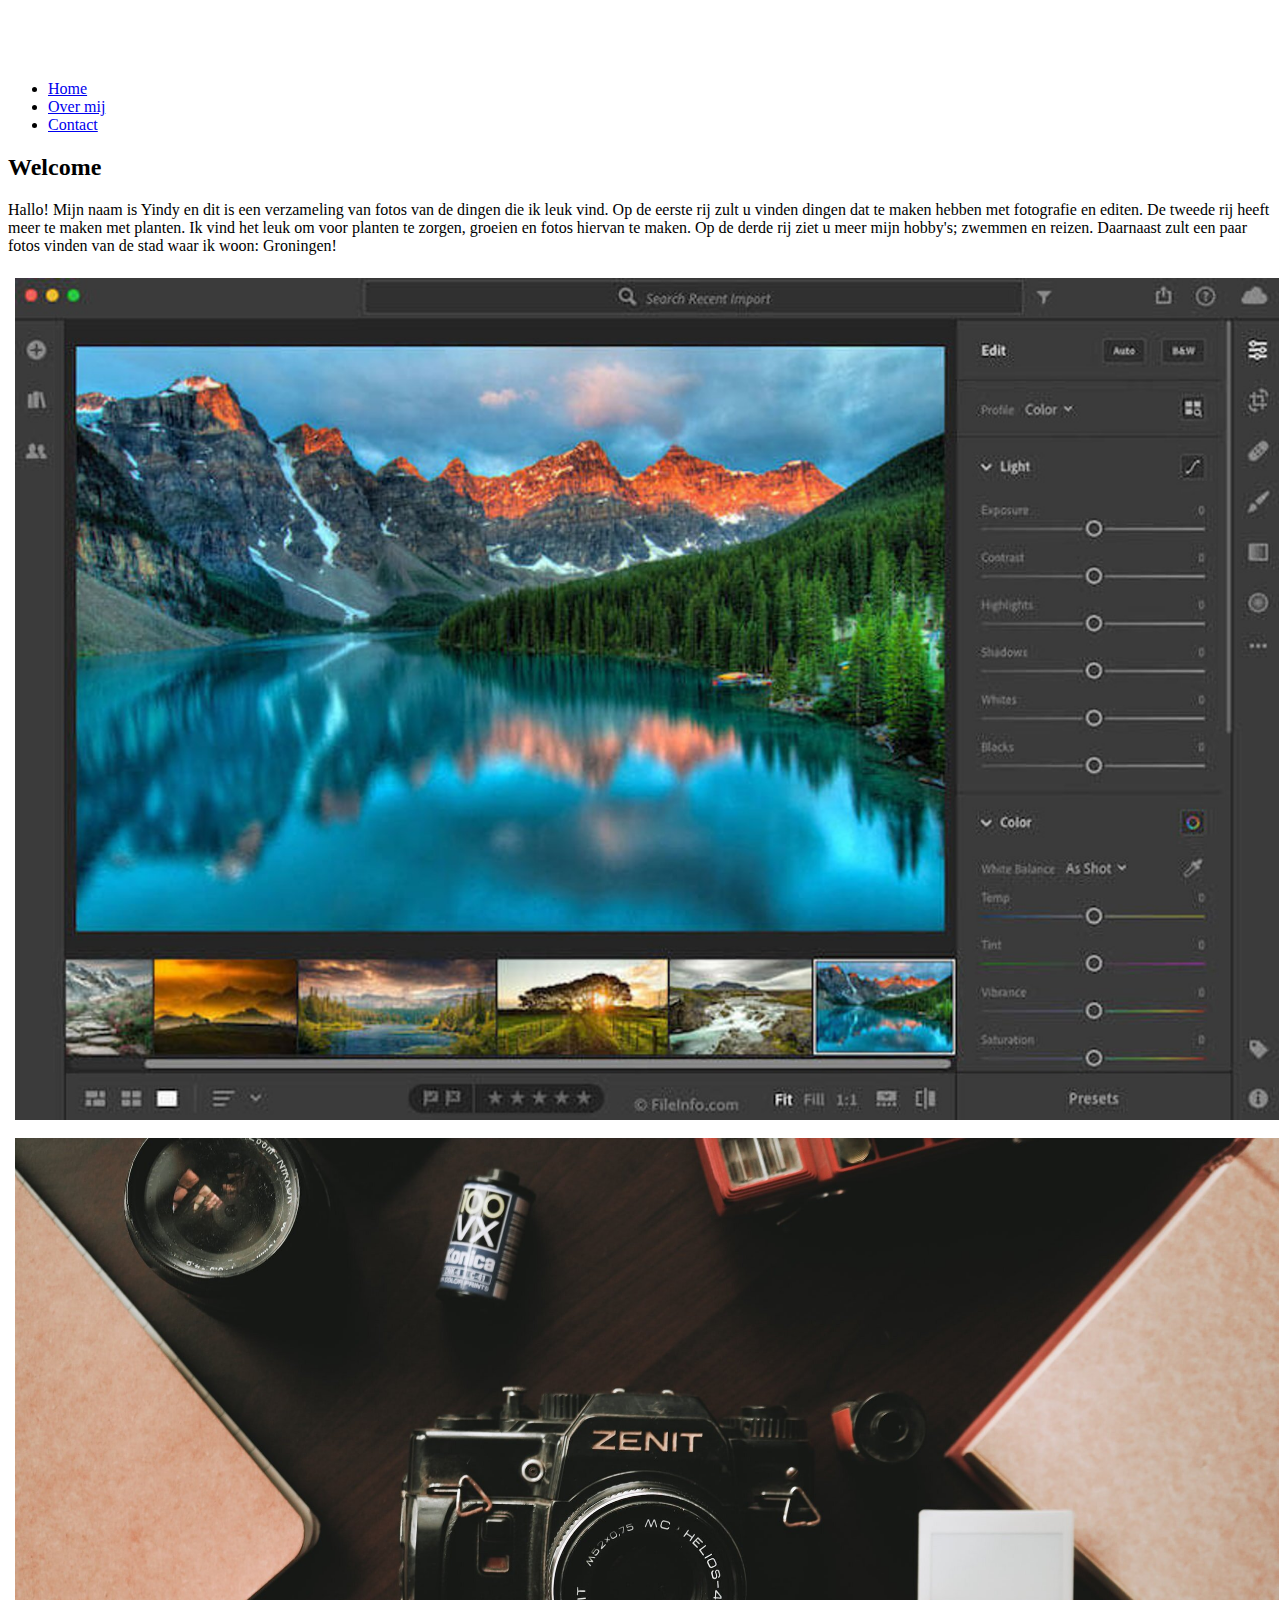
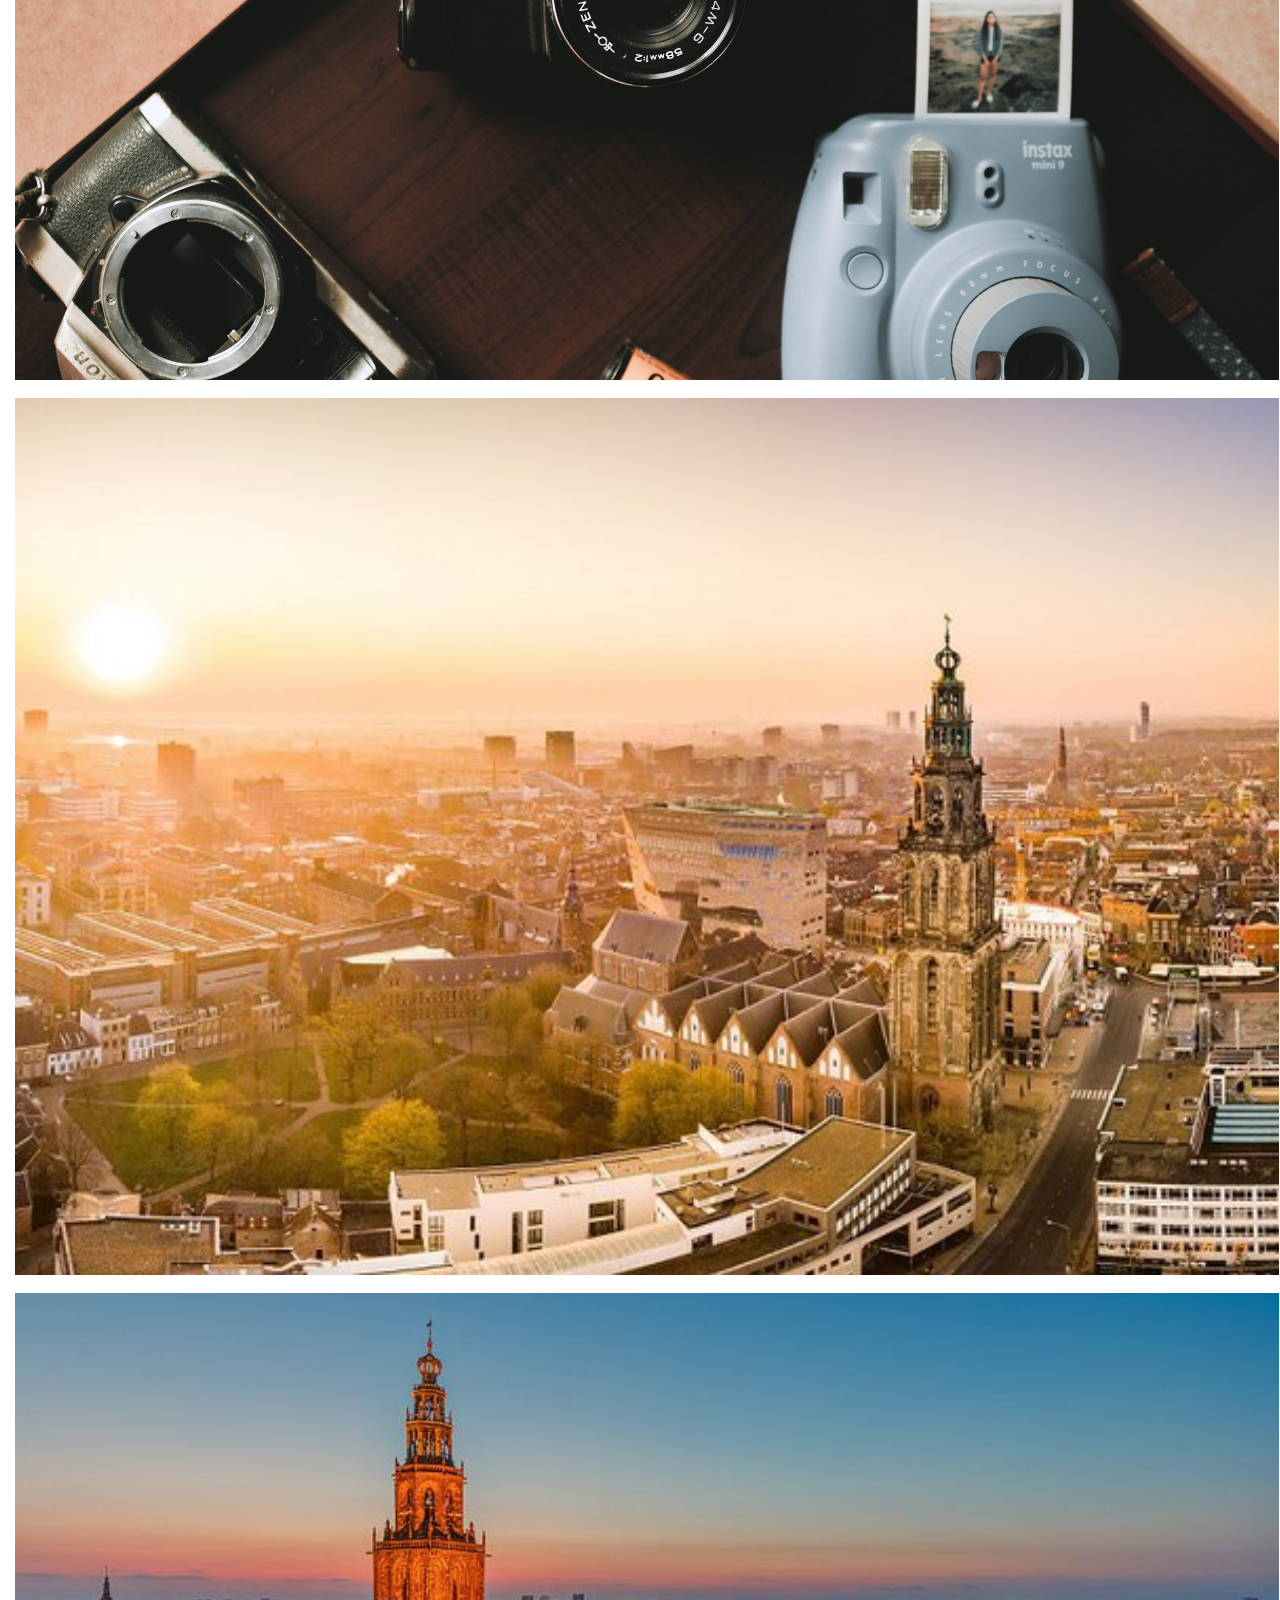
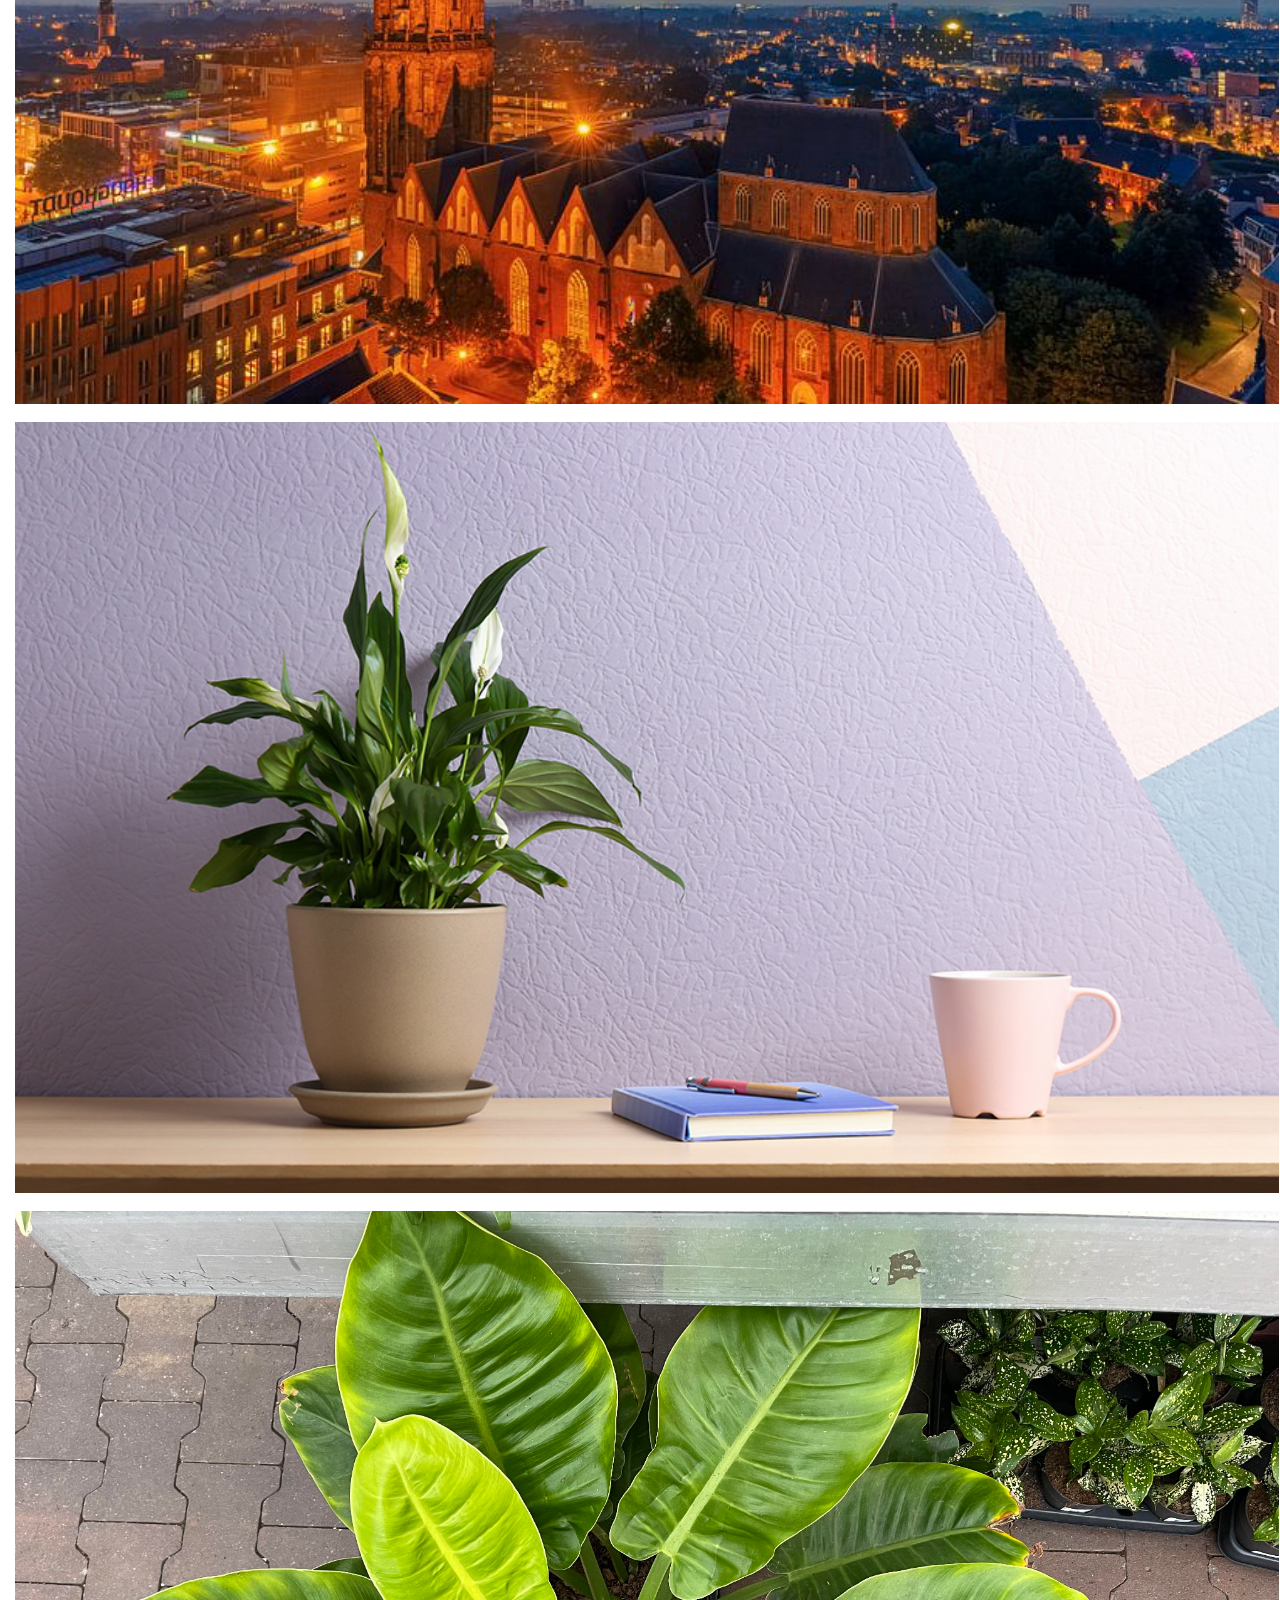
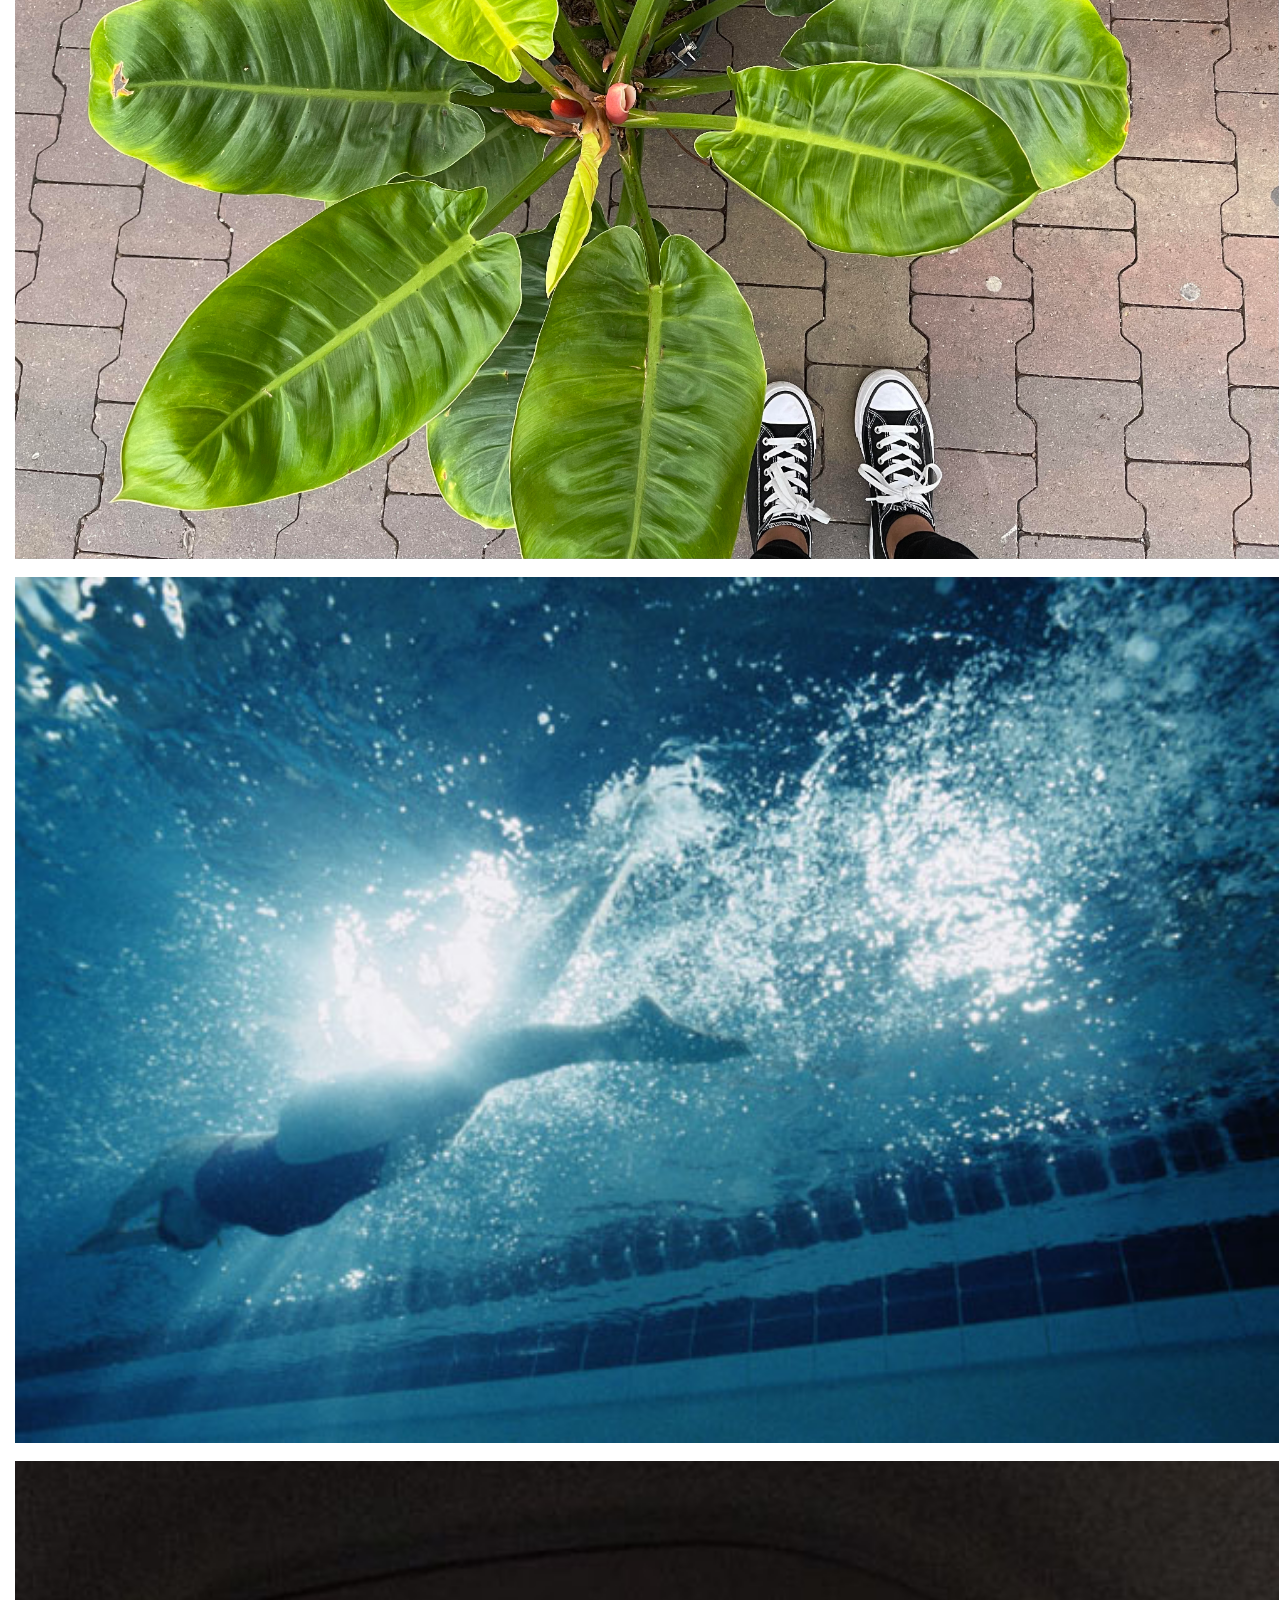
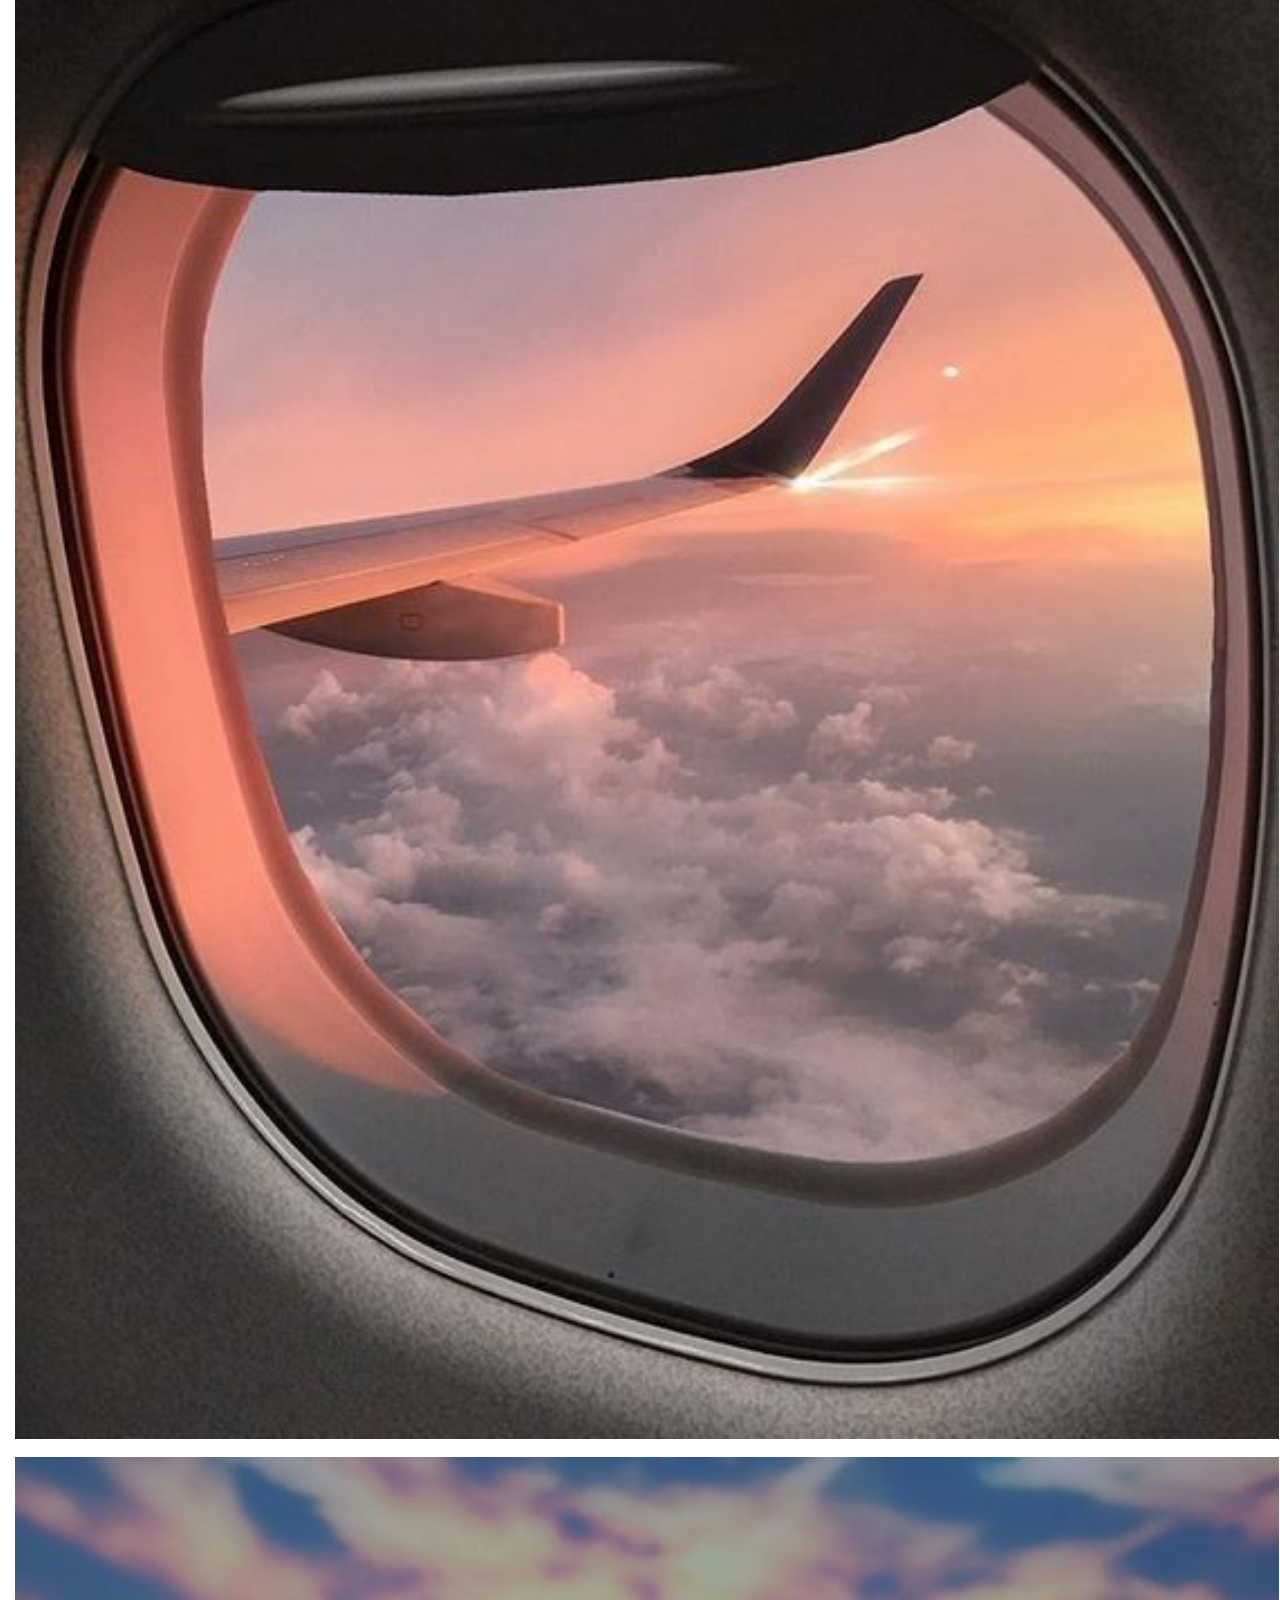
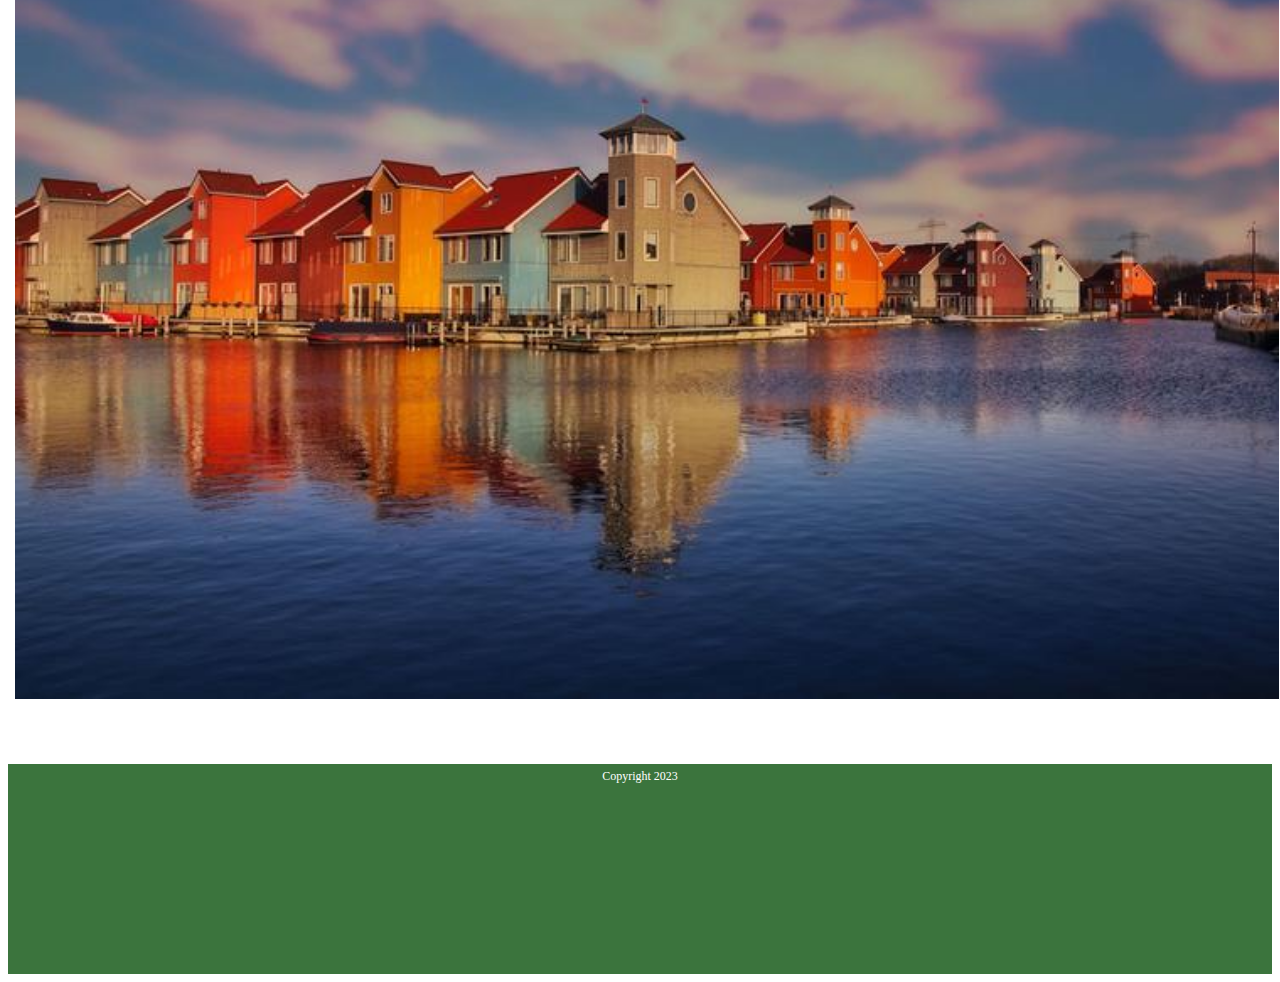
<file: index.html>
<!DOCTYPE html>
<html lang="nl">
    <head>
        <meta charset="utf-8">
        <meta name="viewport" content="width=device-width, initial-scale=1">
        <link href="https://cdn.jsdelivr.net/npm/bootstrap@5.3.0-alpha1/dist/css/bootstrap.min.css" rel="stylesheet" integrity="sha384-GLhlTQ8iRABdZLl6O3oVMWSktQOp6b7In1Zl3/Jr59b6EGGoI1aFkw7cmDA6j6gD" crossorigin="anonymous">
        <link rel="stylesheet" type="text/css" href="stijl.css">
        <title>Mijn pagina</title>
    </head>
    <body>
    <header>
        <nav class="navbar navbar-expand-sm bg-success navbar-dark">
        <h1>Creativity</h1>
        <ul class="navbar-nav">
        <li class="nav-item">
        <a class="nav-link active" href="index.html">Home</a>
        </li>
        <li class="nav-item">
        <a class="nav-link" href="overmij.html">Over mij</a>
        </li>
        <li class="nav-item">
        <a class="nav-link" href="contact.html">Contact</a>
        </li>
        </ul>
        </nav>
    </header>
    <div class="container-sm">
        <h2>Welcome</h2>
        <p>Hallo! Mijn naam is Yindy en dit is een verzameling van fotos van de dingen die ik leuk vind.
            Op de eerste rij zult u vinden dingen dat te maken hebben met fotografie en editen.
            De tweede rij heeft meer te maken met planten. Ik vind het leuk om voor planten te zorgen, groeien en fotos hiervan te maken.
            Op de derde rij ziet u meer mijn hobby's; zwemmen en reizen. Daarnaast zult een paar fotos vinden van de stad waar ik woon: Groningen!</p>
        <div class="row row-cols-3">
        <div class="col"><img src="afbeeldingen/editing1.jpeg" alt="editing" title="editing"></div>
        <div class="col"><img src="afbeeldingen/photographycamera.jpeg" alt="cameraphotography" title="photographycamera"></div>
        <div class="col"><img src="afbeeldingen/forum.jpeg" alt="photographypictures" title="photographypictures"></div>
        <div class="col"><img src="afbeeldingen/groningenp.jpeg" alt="photographypictures" title="photographypictures"></div>
        <div class="col"><img src="afbeeldingen/plants1.jpeg" alt="plants" title="plants"></div>
        <div class="col"><img src="afbeeldingen/plants.jpeg" alt="plants" title="plants"></div>
        <div class="col"><img src="afbeeldingen/swimming.jpeg" alt="swimming" title="swimming"></div>
        <div class="col"><img src="afbeeldingen/travel.jpeg" alt="traveling" title="traveling"></div>
        <div class="col"><img src="afbeeldingen/reitdiephaven.jpeg" alt="views" title="views"></div>
        </div>
    </div> 
    <script src="https://cdn.jsdelivr.net/npm/bootstrap@5.3.0-alpha1/dist/js/bootstrap.bundle.min.js" integrity="sha384-w76AqPfDkMBDXo30jS1Sgez6pr3x5MlQ1ZAGC+nuZB+EYdgRZgiwxhTBTkF7CXvN" crossorigin="anonymous"></script>
        <br>
        <br>
        <br>
    <footer>Copyright 2023</footer>
    </body>
</html>
</file>
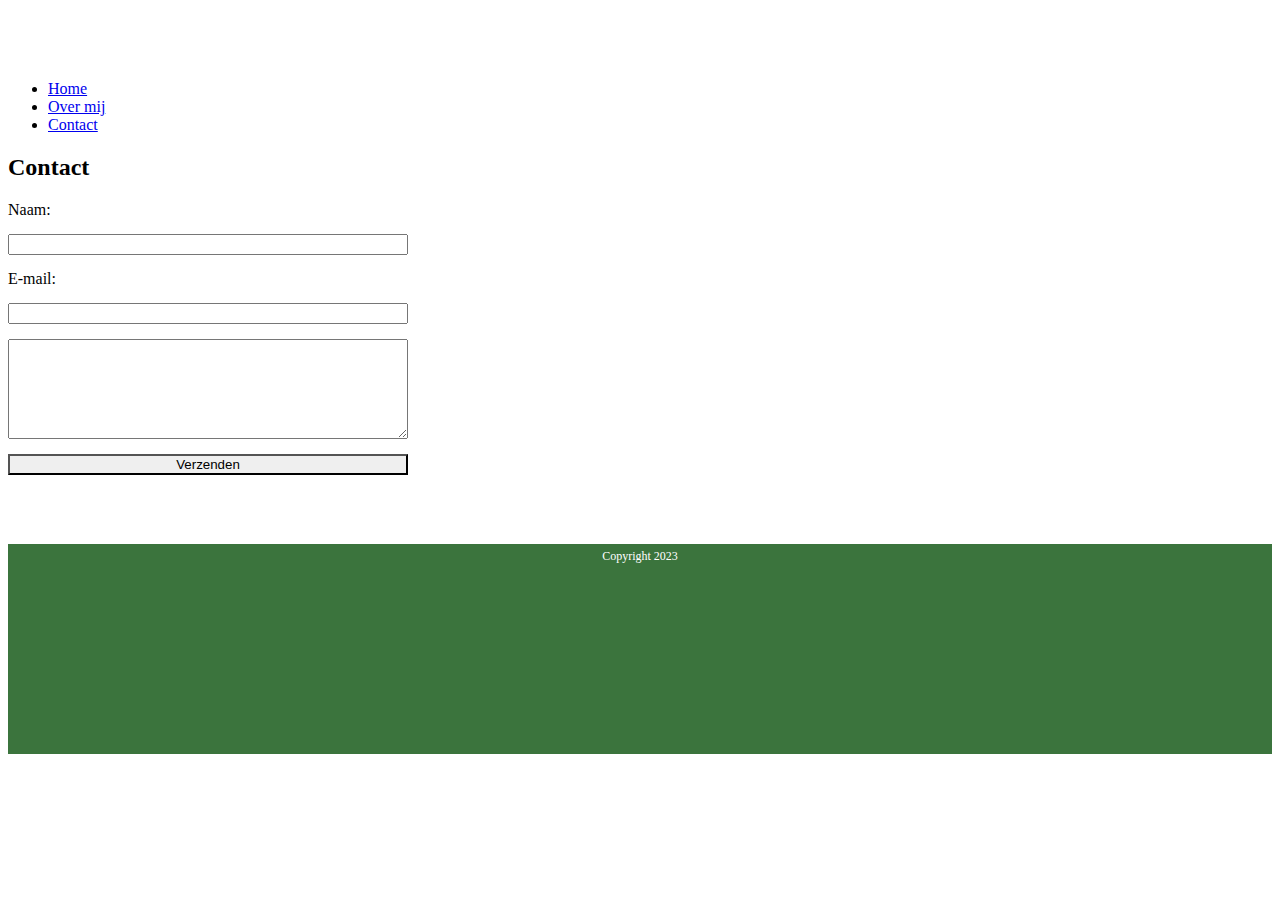
<file: contact.html>
<!DOCTYPE html>
<html lang="nl">
    <head>
        <meta charset="utf-8">
        <meta name="viewport" content="width=device-width, initial-scale=1">
        <link href="https://cdn.jsdelivr.net/npm/bootstrap@5.3.0-alpha1/dist/css/bootstrap.min.css" rel="stylesheet" integrity="sha384-GLhlTQ8iRABdZLl6O3oVMWSktQOp6b7In1Zl3/Jr59b6EGGoI1aFkw7cmDA6j6gD" crossorigin="anonymous">
        <link rel="stylesheet" type="text/css" href="stijl.css">
        <title>Contact</title>
    </head>
    <body>
        <header>
            <nav class="navbar navbar-expand-sm bg-success navbar-dark">
            <h1>Creativity</h1>
            <ul class="navbar-nav">
            <li class="nav-item">
            <a class="nav-link active" href="index.html">Home</a>
            </li>
            <li class="nav-item">
            <a class="nav-link" href="overmij.html">Over mij</a>
            </li>
            <li class="nav-item">
            <a class="nav-link" href="contact.html">Contact</a>
            </li>
            </ul>
            </nav>
        </header>
        <div class="container-sm">
        <h2>Contact</h2>
        <div>
        <form>
            <label for="naam">Naam:</label>
            <input id="naam" type="text" name="naam">
            <label for="email">E-mail:</label>
            <input id="email" type="text" name="email">
            <input id="e-mail" type="hidden" name="_subject" value="website contact">
            <textarea name="Uw bericht" maxlength="500"></textarea>
            <button type="button" class="btn btn-success">Verzenden</button>
        </form>
        </div>
        </div>
        <br>
        <br>
        <br>
        <footer>Copyright 2023</footer>
    </body>
</html>
</file>
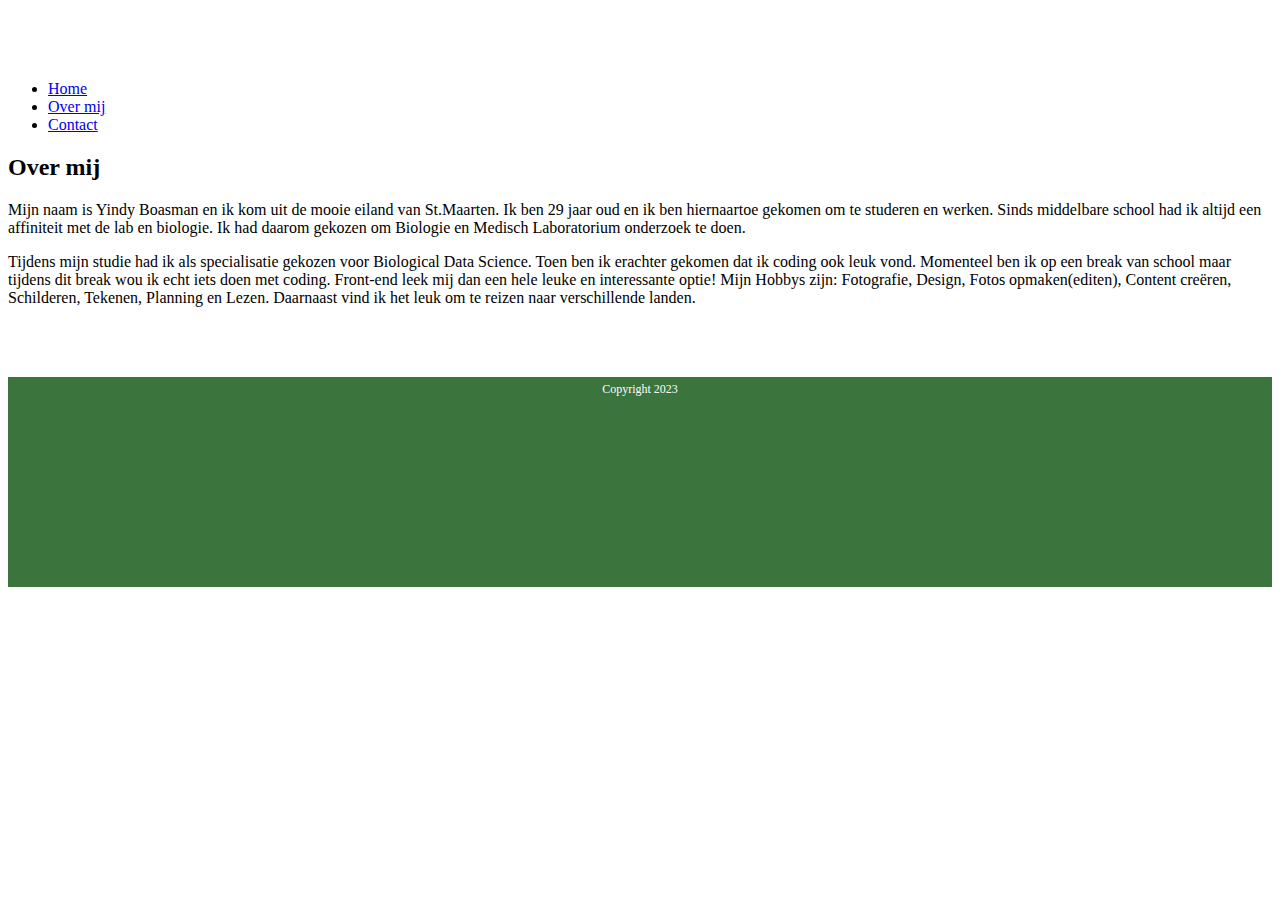
<file: overmij.html>
<!DOCTYPE html>
<html lang="nl">
    <head>
        <meta charset="utf-8">
        <meta name="viewport" content="width=device-width, initial-scale=1">
        <link href="https://cdn.jsdelivr.net/npm/bootstrap@5.3.0-alpha1/dist/css/bootstrap.min.css" rel="stylesheet" integrity="sha384-GLhlTQ8iRABdZLl6O3oVMWSktQOp6b7In1Zl3/Jr59b6EGGoI1aFkw7cmDA6j6gD" crossorigin="anonymous">
        <link rel="stylesheet" type="text/css" href="stijl.css">
        <title>Over mij</title>
    </head>
    <body>
        <header>
            <nav class="navbar navbar-expand-sm bg-success navbar-dark">
            <h1>Creativity</h1>
            <ul class="navbar-nav">
            <li class="nav-item">
            <a class="nav-link active" href="index.html">Home</a>
            </li>
            <li class="nav-item">
            <a class="nav-link" href="overmij.html">Over mij</a>
            </li>
            <li class="nav-item">
            <a class="nav-link" href="contact.html">Contact</a>
            </li>
            </ul>
            </nav>
        </header>
        <div class="container-sm">
        <h2>Over mij</h2>
            <p>Mijn naam is Yindy Boasman en ik kom uit de mooie eiland van St.Maarten.
            Ik ben 29 jaar oud en ik ben hiernaartoe gekomen om te studeren en werken. 
            Sinds middelbare school had ik altijd een affiniteit met de lab en biologie. 
            Ik had daarom gekozen om Biologie en Medisch Laboratorium onderzoek te doen.</p>
            <p>Tijdens mijn studie had ik als specialisatie gekozen voor Biological Data Science. 
            Toen ben ik erachter gekomen dat ik coding ook leuk vond.
            Momenteel ben ik op een break van school maar tijdens dit break wou ik echt iets doen met coding. 
            Front-end leek mij dan een hele leuke en interessante optie! 
            Mijn Hobbys zijn: Fotografie, Design, Fotos opmaken(editen), Content creëren, Schilderen, Tekenen, Planning en Lezen.
            Daarnaast vind ik het leuk om te reizen naar verschillende landen.</p>
        </div>          
        <br>
        <br>
        <br>
    <footer>Copyright 2023</footer>
    </body>
</html>
</file>
<file: stijl.css>
img{
    width: 100%;
    height: 100%; 
    padding: 7px;  
}
input[type="text"], input[type="email"], textarea, select, button{
    display: block;
    margin: 15px 0px;
    width: 400px;
    box-sizing: border-box;
}
textarea{
    height: 100px;
    padding: 5px 4px;
}
footer {
    background-color: rgb(59, 116, 61);
    color: white;
    height: 200px;
    text-align: center;
    font-size: 12px;
    padding: 5px;
    clear: both;
  }
.btn{
    border-radius: 0;
}
h1{
    color: white;
}
</file>
